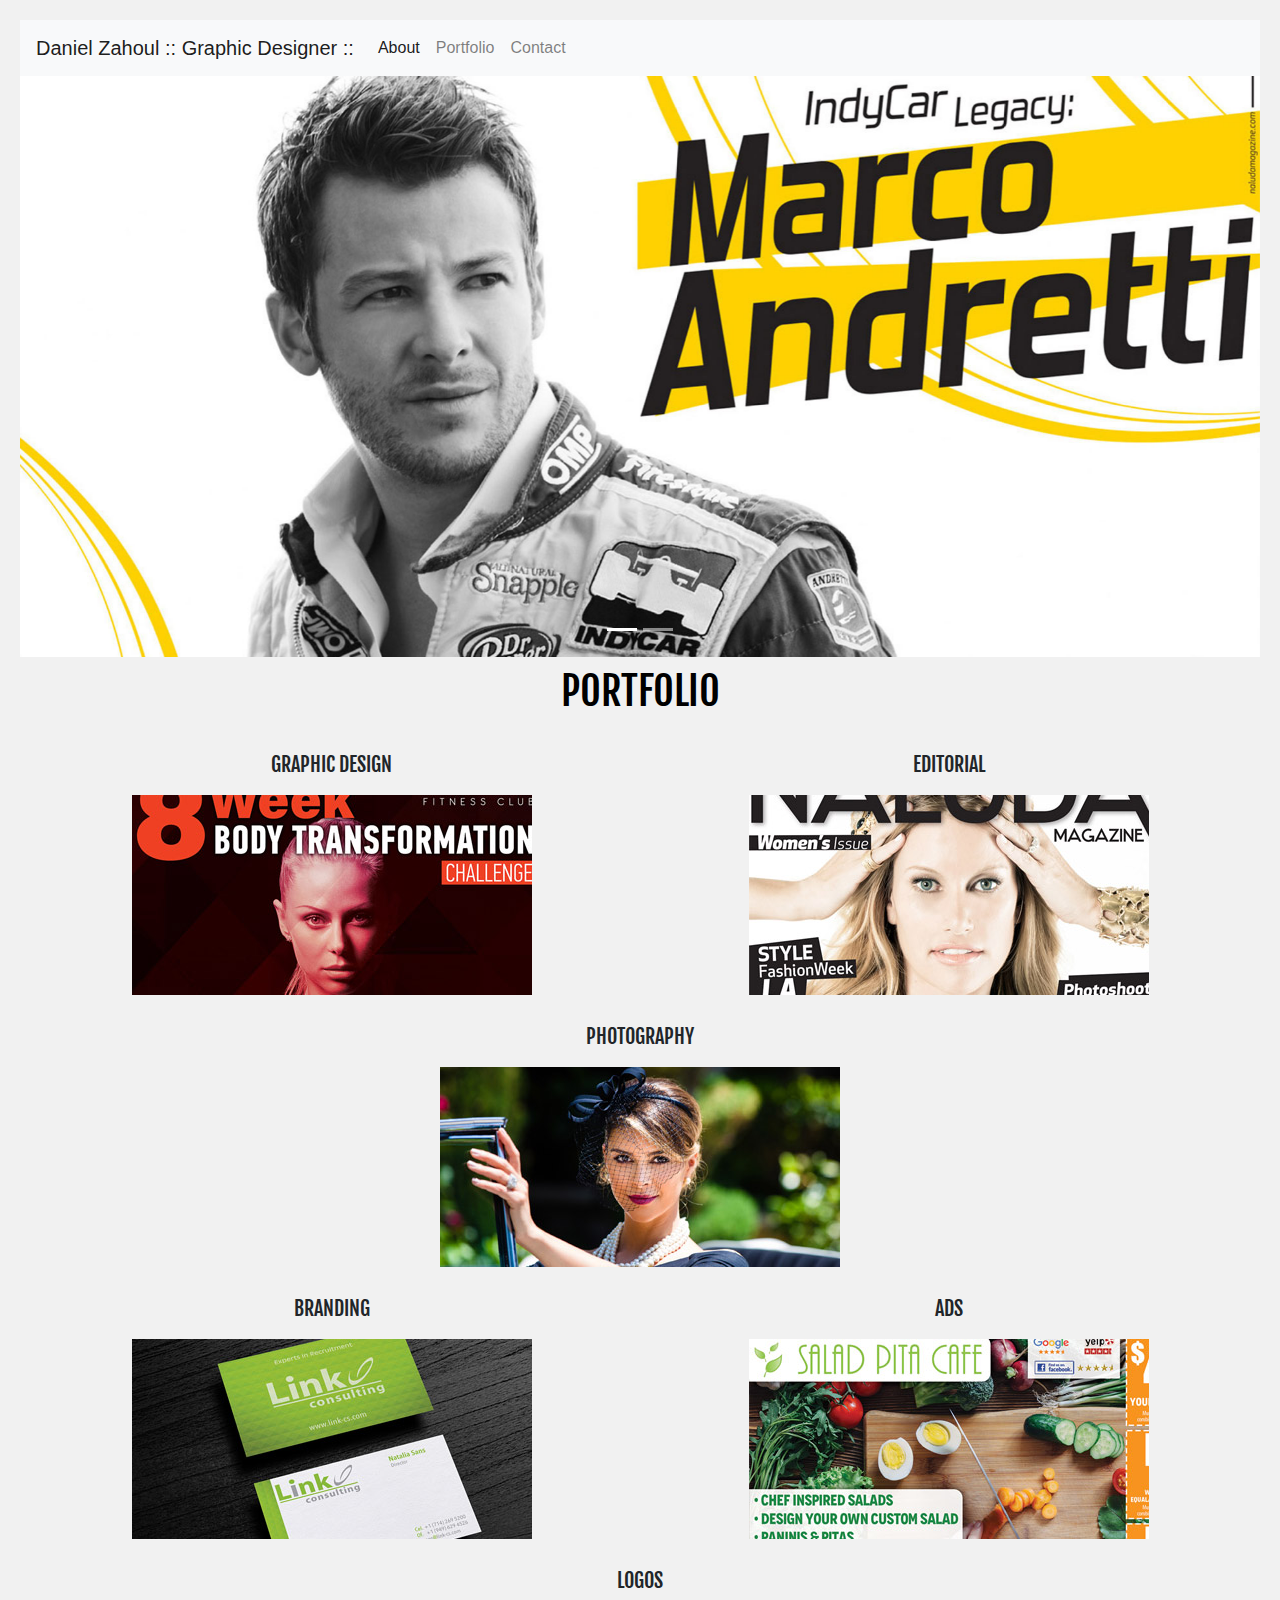
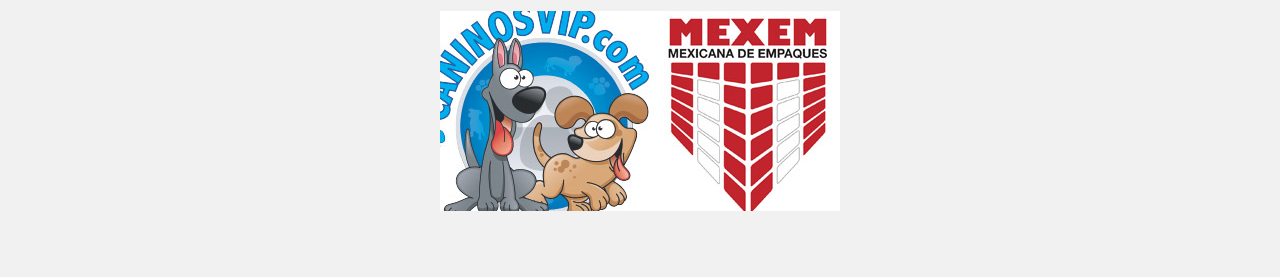
<file: index.html>
<!doctype html>
<html lang="en">
  <head>
      <link rel="stylesheet" href="https://maxcdn.bootstrapcdn.com/bootstrap/4.0.0/css/bootstrap.min.css" integrity="sha384-Gn5384xqQ1aoWXA+058RXPxPg6fy4IWvTNh0E263XmFcJlSAwiGgFAW/dAiS6JXm"crossorigin="anonymous">
    <!-- MUY IMPORTANTE DOCUMENTATION -->
      <!-- <link href="css/style.css" type="text/css" rel="stylesheet"> -->
      <link href="style.css" type="text/css" rel="stylesheet">
    <!-- https://getbootstrap.com/docs/4.0/components/jumbotron/ DOCUMENTATION FOR THE BOOTSTRAP JUMBOTRON COMPONENT -->
    <!-- Required meta tags -->
    <meta charset="utf-8">
    <meta name="viewport" content="width=device-width, initial-scale=1, shrink-to-fit=no">

    <!-- Bootstrap CSS -->

    <script src="https://code.jquery.com/jquery-3.2.1.slim.min.js" integrity="sha384-KJ3o2DKtIkvYIK3UENzmM7KCkRr/rE9/Qpg6aAZGJwFDMVNA/GpGFF93hXpG5KkN" crossorigin="anonymous"></script>
    <script src="https://cdnjs.cloudflare.com/ajax/libs/popper.js/1.12.9/umd/popper.min.js" integrity="sha384-ApNbgh9B+Y1QKtv3Rn7W3mgPxhU9K/ScQsAP7hUibX39j7fakFPskvXusvfa0b4Q" crossorigin="anonymous"></script>
    <script src="https://maxcdn.bootstrapcdn.com/bootstrap/4.0.0/js/bootstrap.min.js" integrity="sha384-JZR6Spejh4U02d8jOt6vLEHfe/JQGiRRSQQxSfFWpi1MquVdAyjUar5+76PVCmYl" crossorigin="anonymous"></script>

    <title>Daniel Zahoul :: Graphic Designer ::</title>
    <link href="https://fonts.googleapis.com/css?family=Fjalla+One" rel="stylesheet">
    <style>

              h1 {
                font-family: 'Fjalla One', sans-serif; font-size: 20px;
                }
                    </style>
  </head>
  <body>
    <nav class="navbar navbar-expand-lg navbar-light bg-light">
      <a class="navbar-brand" href="index.html">Daniel Zahoul :: Graphic Designer ::</a>
      <button class="navbar-toggler" type="button" data-toggle="collapse" data-target="#navbarSupportedContent" aria-controls="navbarSupportedContent" aria-expanded="false" aria-label="Toggle navigation">
        <span class="navbar-toggler-icon"></span>
      </button>

      <div class="collapse navbar-collapse" id="navbarSupportedContent">
        <ul class="navbar-nav mr-auto">
          <li class="nav-item active">
              <a class="nav-link" href="about.html">About</a>
          </li>
          <li class="nav-item">
            <a class="nav-link" href="portfolio.html">Portfolio</a>
          </li>
          <li class="nav-item">
            <a class="nav-link" href="contact.html">Contact</a>
          </li>
        </ul>
      </div>
    </nav>
    <div id="carouselExampleIndicators" class="carousel slide" data-ride="carousel">
      <ol class="carousel-indicators">
        <li data-target="#carouselExampleIndicators" data-slide-to="0" class="active"></li>
        <li data-target="#carouselExampleIndicators" data-slide-to="1"></li>
      </ol>
      <div class="carousel-inner">
        <div class="carousel-item active">
          <div class="centered"></div>

          <img class="d-block w-100" src="img/sl-editorial.jpg" alt="Editorial Design">
        </div>

        <div class="carousel-item">
          <img class="d-block w-100" src="img/sl-graphicdesign.jpg" alt="Graphic Design">
        </div>
      </div>
      <a class="carousel-control-prev" href="#carouselExampleIndicators" role="button" data-slide="prev">
        <span class="carousel-control-prev-icon" aria-hidden="true"></span>
        <span class="sr-only">Previous</span>
      </a>
      <a class="carousel-control-next" href="#carouselExampleIndicators" role="button" data-slide="next">
        <span class="carousel-control-next-icon" aria-hidden="true"></span>
        <span class="sr-only">Next</span>
      </a>
    </div>
    <h1 class="display3">PORTFOLIO</h1>
</div>
    </div>
</div>
<div class="container-fluid">
<div class="row">
  <div class="col contentContain">
    <h1>GRAPHIC DESIGN</h1>
    <a href=""><img src="img/graphicdesign.jpg"></a>
  </div>
  <div class="col contentContain">
    <h1>EDITORIAL</h1>
  <a href=""><img src="img/editorialdesign.jpg"></a>
  </div>
  <div class="col contentContain">
    <h1>PHOTOGRAPHY</h1>
  <a href=""><img src="img/photography.jpg"></a>
  </div>
  <div class="w-100"></div>
  <div class="col contentContain">
    <h1>BRANDING</h1>
  <a href=""><img src="img/branding.jpg"></a>
  </div>
  <div class="col contentContain">
    <h1>ADS</h1>
  <a href=""><img src="img/ads.jpg"></a>
  </div>
  <div class="col contentContain">
    <h1>LOGOS</h1>
  <a href=""><img src="img/logos.jpg"></a>
  </div>
</div>
</div>
</div>
<h1 class="display3"></h1>
</div>

  </body>
<!-- Hotjar Tracking Code for https://dzahoul.github.io/classtest/ -->
<script>
    (function(h,o,t,j,a,r){
        h.hj=h.hj||function(){(h.hj.q=h.hj.q||[]).push(arguments)};
        h._hjSettings={hjid:946400,hjsv:6};
        a=o.getElementsByTagName('head')[0];
        r=o.createElement('script');r.async=1;
        r.src=t+h._hjSettings.hjid+j+h._hjSettings.hjsv;
        a.appendChild(r);
    })(window,document,'https://static.hotjar.com/c/hotjar-','.js?sv=');
</script>
</html>
</file>
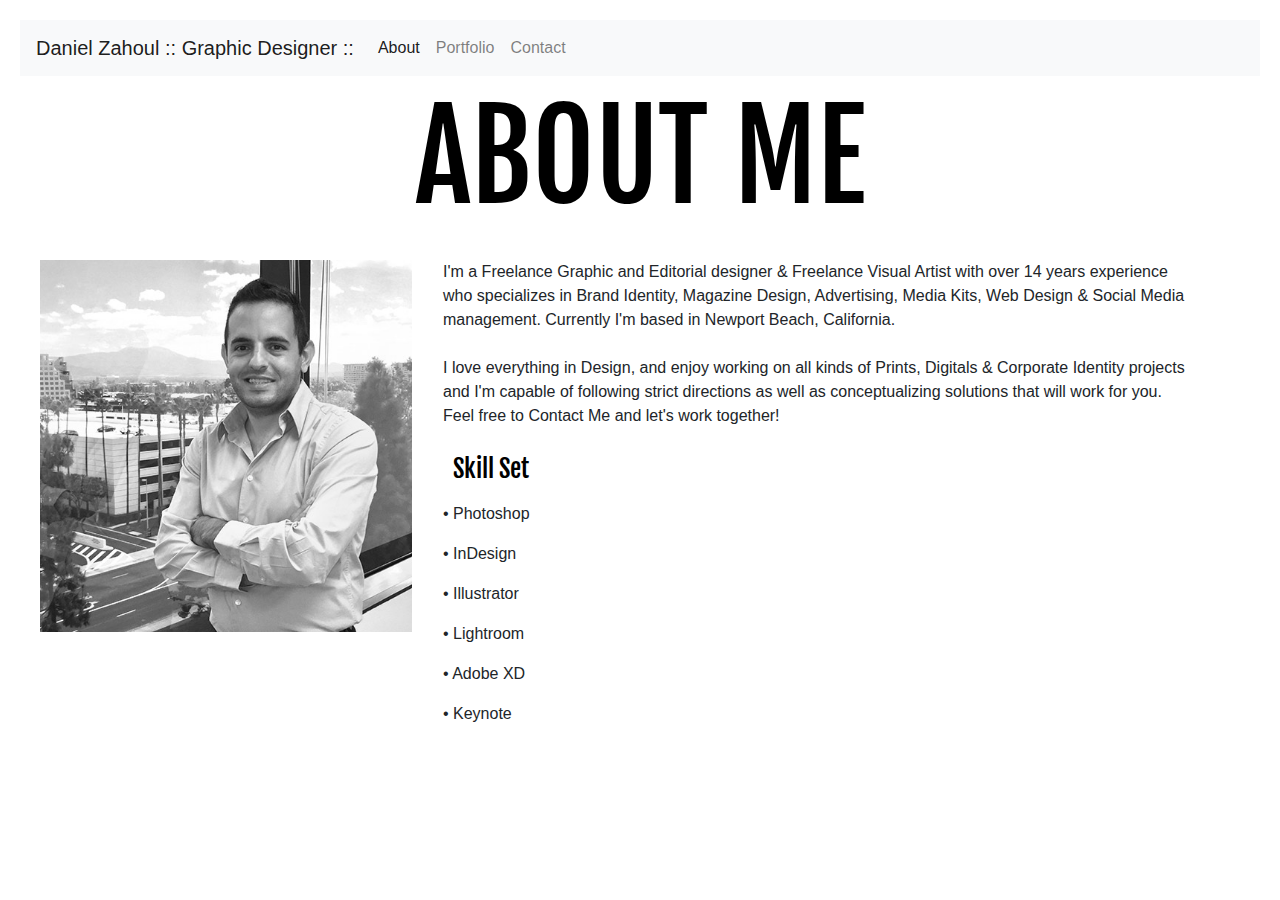
<file: about.html>
<!doctype html>
<html lang="en">
  <head>
    <link rel="stylesheet" href="https://maxcdn.bootstrapcdn.com/bootstrap/4.0.0/css/bootstrap.min.css" integrity="sha384-Gn5384xqQ1aoWXA+058RXPxPg6fy4IWvTNh0E263XmFcJlSAwiGgFAW/dAiS6JXm"crossorigin="anonymous">
    <!-- MUY IMPORTANTE DOCUMENTATION -->
      <!-- <link href="css/style.css" type="text/css" rel="stylesheet"> -->
      <link href="style.css" type="text/css" rel="stylesheet">
    <!-- https://getbootstrap.com/docs/4.0/components/jumbotron/ DOCUMENTATION FOR THE BOOTSTRAP JUMBOTRON COMPONENT -->
    <!-- Required meta tags -->
    <meta charset="utf-8">
    <meta name="viewport" content="width=device-width, initial-scale=1, shrink-to-fit=no">

    <!-- Bootstrap CSS -->
    <link rel="stylesheet" href="https://maxcdn.bootstrapcdn.com/bootstrap/4.0.0/css/bootstrap.min.css" integrity="sha384-Gn5384xqQ1aoWXA+058RXPxPg6fy4IWvTNh0E263XmFcJlSAwiGgFAW/dAiS6JXm"crossorigin="anonymous">
    <script src="https://code.jquery.com/jquery-3.2.1.slim.min.js" integrity="sha384-KJ3o2DKtIkvYIK3UENzmM7KCkRr/rE9/Qpg6aAZGJwFDMVNA/GpGFF93hXpG5KkN" crossorigin="anonymous"></script>
    <script src="https://cdnjs.cloudflare.com/ajax/libs/popper.js/1.12.9/umd/popper.min.js" integrity="sha384-ApNbgh9B+Y1QKtv3Rn7W3mgPxhU9K/ScQsAP7hUibX39j7fakFPskvXusvfa0b4Q" crossorigin="anonymous"></script>
    <script src="https://maxcdn.bootstrapcdn.com/bootstrap/4.0.0/js/bootstrap.min.js" integrity="sha384-JZR6Spejh4U02d8jOt6vLEHfe/JQGiRRSQQxSfFWpi1MquVdAyjUar5+76PVCmYl" crossorigin="anonymous"></script>

    <title>DZahoul :: About ::</title>
    <link href="https://fonts.googleapis.com/css?family=Fjalla+One" rel="stylesheet">
    <style>

              h1 {
                font-family: 'Fjalla One', sans-serif; font-size: 20px;
                }
                    </style>
  </head>
  <body>
    <nav class="navbar navbar-expand-lg navbar-light bg-light">
      <a class="navbar-brand" href="index.html">Daniel Zahoul :: Graphic Designer ::</a>
      <button class="navbar-toggler" type="button" data-toggle="collapse" data-target="#navbarSupportedContent" aria-controls="navbarSupportedContent" aria-expanded="false" aria-label="Toggle navigation">
        <span class="navbar-toggler-icon"></span>
      </button>

      <div class="collapse navbar-collapse" id="navbarSupportedContent">
        <ul class="navbar-nav mr-auto">
          <li class="nav-item active">
              <a class="nav-link" href="about.html">About</a>
          </li>
          <li class="nav-item">
            <a class="nav-link" href="portfolio.html">Portfolio</a>
          </li>
          <li class="nav-item">
            <a class="nav-link" href="contact.html">Contact</a>
          </li>
        </ul>
      </div>
    </nav>
    <h1 class="display4">ABOUT ME</h1>
</div>
    </div>
    <html>
    <head>
      <meta charset="utf-8" />
      <meta http-equiv="X-UA-Compatible" content="IE=edge">
      <title>Daniel Zahoul</title>
      <meta name="viewport" content="width=device-width, initial-scale=1">
      <link rel="stylesheet" type="text/css" media="screen" href="main.css" />

    </head>
    <body>
      <div class="page-content">
        <div class="imageContainer">
          <img src="img/about1.jpg">
        </div>
        <div class="blog-post">

          <p>
            I'm a Freelance Graphic and Editorial designer & Freelance Visual Artist with over 14 years experience who specializes in Brand Identity, Magazine Design, Advertising, Media Kits, Web Design & Social Media management. Currently I'm based in Newport Beach, California.<br><br>

            I love everything in Design, and enjoy working on all kinds of Prints, Digitals & Corporate Identity projects and I'm capable of following strict directions as well as conceptualizing solutions that will work for you.

            Feel free to Contact Me and let's work together!
          </p>
    <h1 class="display5">Skill Set</h1>

            <p>• Photoshop</p>
            <p>• InDesign</p>
            <p>• Illustrator</p>
            <p>• Lightroom</p>
            <p>• Adobe XD</p>
            <p>• Keynote</p>
          </p>
</div>
</div>
</file>
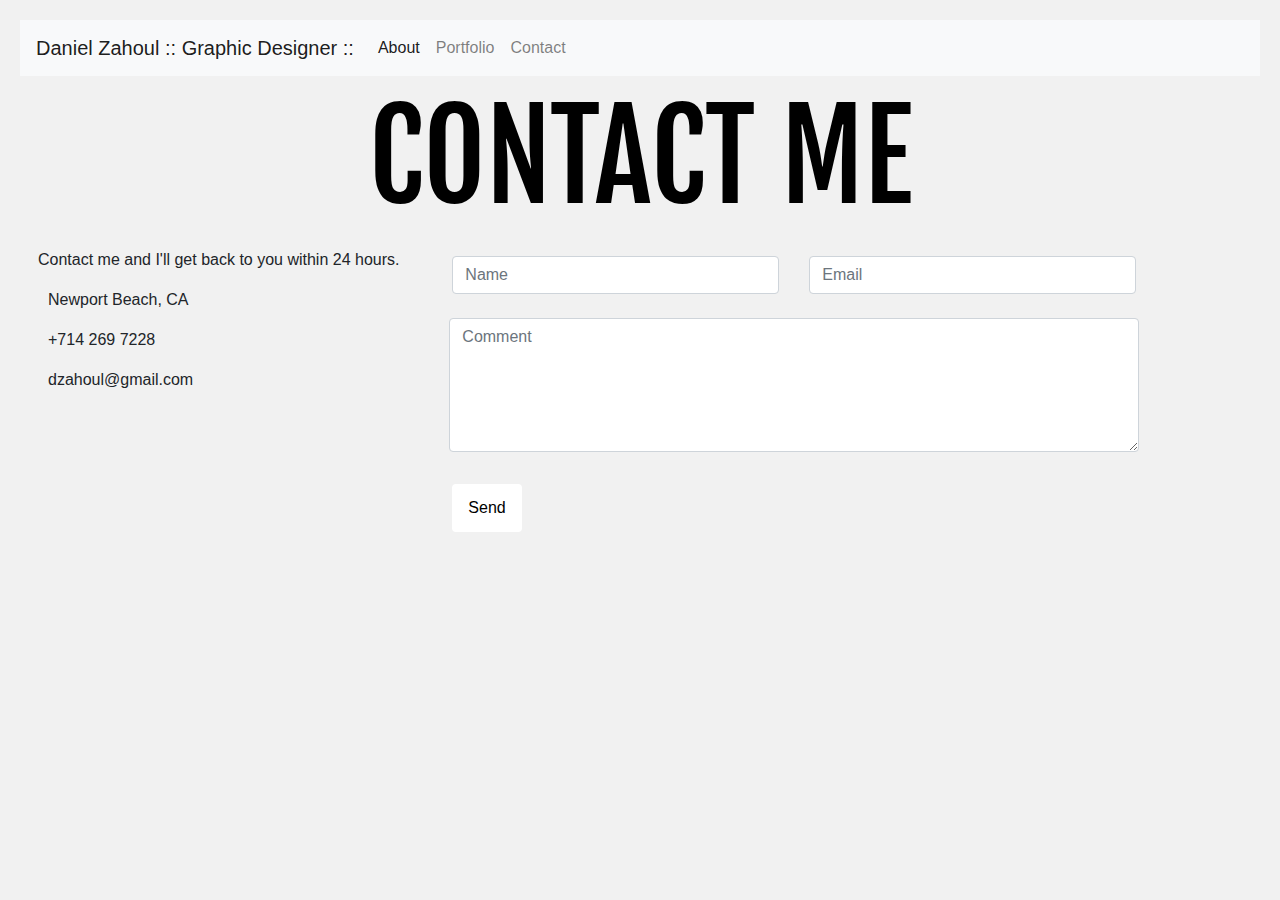
<file: contact.html>
<!doctype html>
<html lang="en">
  <head>
    <link rel="stylesheet" href="https://maxcdn.bootstrapcdn.com/bootstrap/4.0.0/css/bootstrap.min.css" integrity="sha384-Gn5384xqQ1aoWXA+058RXPxPg6fy4IWvTNh0E263XmFcJlSAwiGgFAW/dAiS6JXm"crossorigin="anonymous">
    <!-- MUY IMPORTANTE DOCUMENTATION -->
      <!-- <link href="css/style.css" type="text/css" rel="stylesheet"> -->
      <link href="style.css" type="text/css" rel="stylesheet">
    <!-- https://getbootstrap.com/docs/4.0/components/jumbotron/ DOCUMENTATION FOR THE BOOTSTRAP JUMBOTRON COMPONENT -->
    <!-- Required meta tags -->
    <meta charset="utf-8">
    <meta name="viewport" content="width=device-width, initial-scale=1, shrink-to-fit=no">

    <!-- Bootstrap CSS -->

    <script src="https://code.jquery.com/jquery-3.2.1.slim.min.js" integrity="sha384-KJ3o2DKtIkvYIK3UENzmM7KCkRr/rE9/Qpg6aAZGJwFDMVNA/GpGFF93hXpG5KkN" crossorigin="anonymous"></script>
    <script src="https://cdnjs.cloudflare.com/ajax/libs/popper.js/1.12.9/umd/popper.min.js" integrity="sha384-ApNbgh9B+Y1QKtv3Rn7W3mgPxhU9K/ScQsAP7hUibX39j7fakFPskvXusvfa0b4Q" crossorigin="anonymous"></script>
    <script src="https://maxcdn.bootstrapcdn.com/bootstrap/4.0.0/js/bootstrap.min.js" integrity="sha384-JZR6Spejh4U02d8jOt6vLEHfe/JQGiRRSQQxSfFWpi1MquVdAyjUar5+76PVCmYl" crossorigin="anonymous"></script>

    <title>DZahoul :: Contact ::</title>
    <link href="https://fonts.googleapis.com/css?family=Fjalla+One" rel="stylesheet">
    <style>

              h1 {
                font-family: 'Fjalla One', sans-serif; font-size: 20px;
                }
                    </style>
  </head>
  <body>
    <nav class="navbar navbar-expand-lg navbar-light bg-light">
      <a class="navbar-brand" href="index.html">Daniel Zahoul :: Graphic Designer ::</a>
      <button class="navbar-toggler" type="button" data-toggle="collapse" data-target="#navbarSupportedContent" aria-controls="navbarSupportedContent" aria-expanded="false" aria-label="Toggle navigation">
        <span class="navbar-toggler-icon"></span>
      </button>

      <div class="collapse navbar-collapse" id="navbarSupportedContent">
        <ul class="navbar-nav mr-auto">
          <li class="nav-item active">
              <a class="nav-link" href="about.html">About</a>
          </li>
          <li class="nav-item">
            <a class="nav-link" href="portfolio.html">Portfolio</a>
          </li>
          <li class="nav-item">
            <a class="nav-link" href="contact.html">Contact</a>
          </li>
        </ul>
      </div>
    </nav>
    <h1 class="display4">CONTACT ME</h1>
    <div id="contact" class="container-fluid bg-grey">
  <div class="row">
    <link rel="stylesheet" href="https://use.fontawesome.com/releases/v5.1.0/css/all.css" integrity="sha384-lKuwvrZot6UHsBSfcMvOkWwlCMgc0TaWr+30HWe3a4ltaBwTZhyTEggF5tJv8tbt" crossorigin="anonymous">
    <div class="col-sm-4 md-4 lg-4">
      <p>Contact me and I'll get back to you within 24 hours.</p>
      <p><i class="fas fa-map-marker-alt"></i></span>Newport Beach, CA</p>
      <p><i class="fas fa-mobile-alt"></i></span>+714 269 7228</p>
      <p><i class="far fa-envelope"></i></span>dzahoul@gmail.com</p>
    </div>
    <div class="col-sm-7 slideanim">
      <div class="row">
        <div class="col-sm-6 form-group">
          <input class="form-control" id="name" name="name" placeholder="Name" type="text" required>
        </div>
        <div class="col-sm-6 form-group">
          <input class="form-control" id="email" name="email" placeholder="Email" type="email" required>
        </div>
      </div>
      <textarea class="form-control" id="comments" name="comments" placeholder="Comment" rows="5"></textarea><br>
      <div class="row">
        <div class="col-sm-12 form-group">
          <button class="btn btn-default pull-right sub-button" type="submit">Send</button>
        </div>
      </div>
    </div>
  </div>
</div>
</div>
</file>
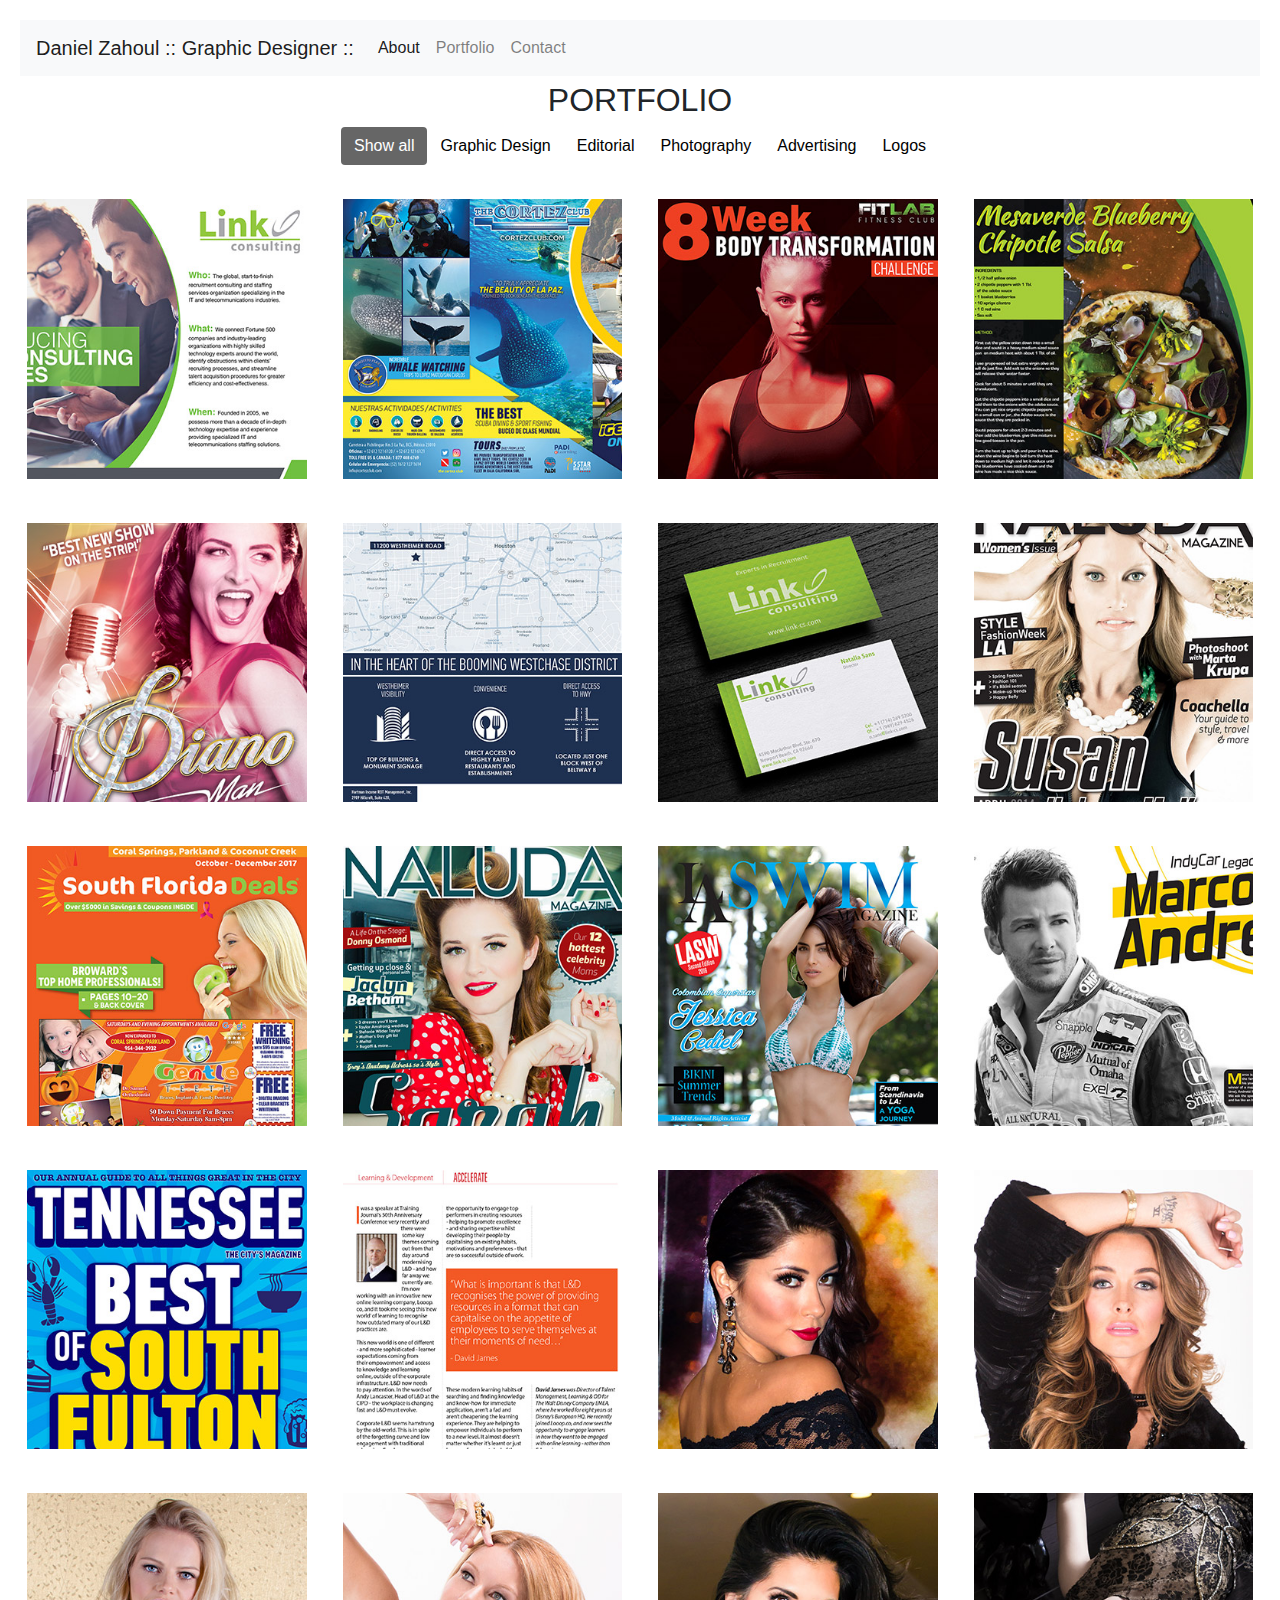
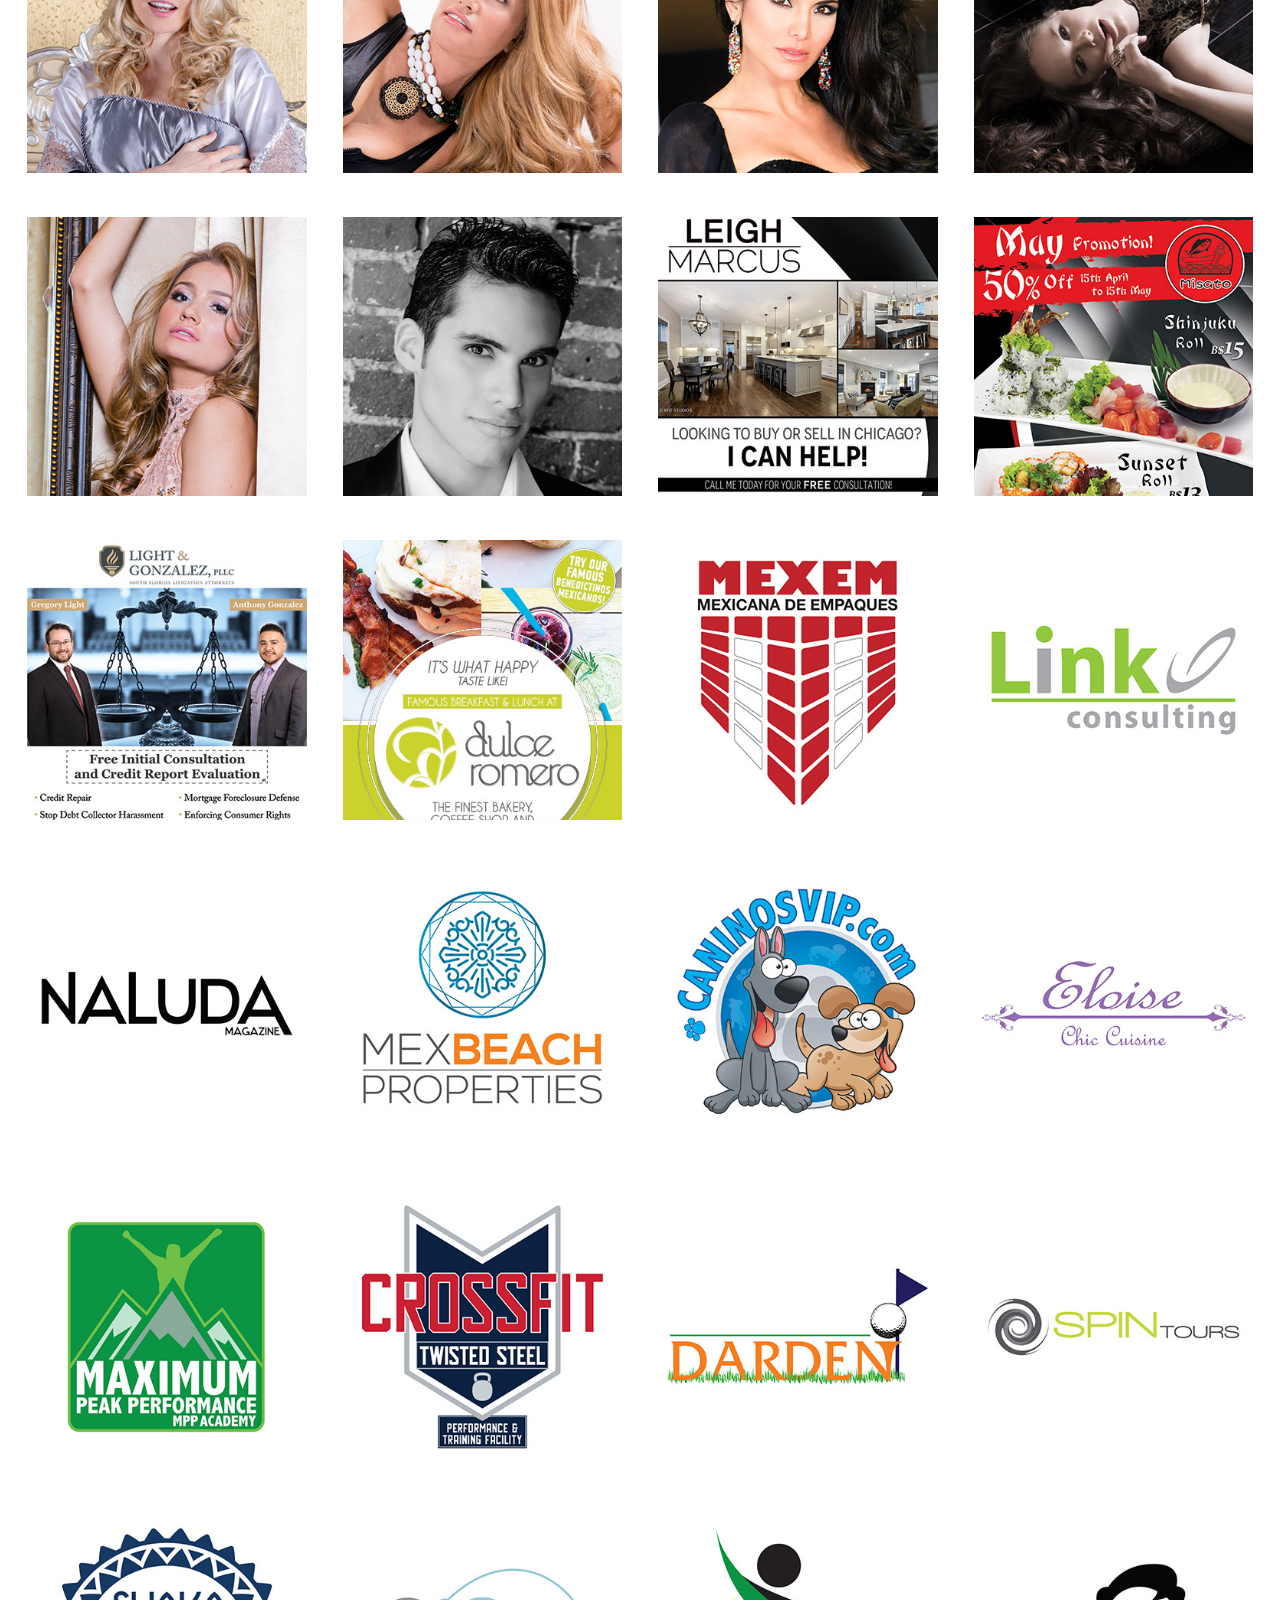
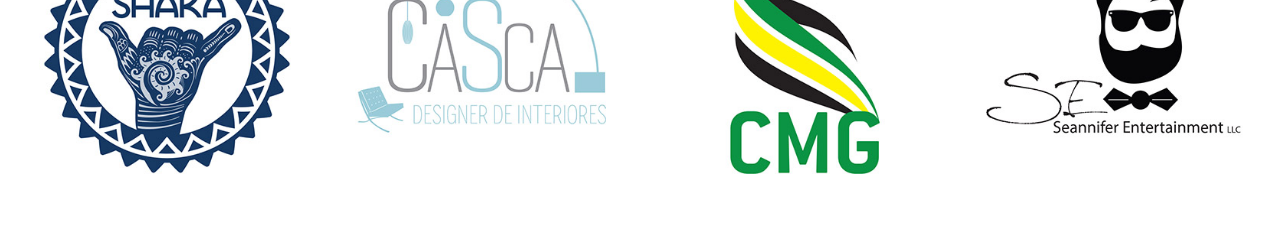
<file: portfolio -2.html>
<!------ Include the above in your HEAD tag ---------->
<!doctype html>
<html lang="en">
  <head>
    <!-- MUY IMPORTANTE DOCUMENTATION -->
      <link href="style.css" type="text/css" rel="stylesheet">
    <!-- https://getbootstrap.com/docs/4.0/components/jumbotron/ DOCUMENTATION FOR THE BOOTSTRAP JUMBOTRON COMPONENT -->
    <!-- Required meta tags -->
    <meta charset="utf-8">
    <meta name="viewport" content="width=device-width, initial-scale=1, shrink-to-fit=no">

    <!-- Bootstrap CSS -->
    <link rel="stylesheet" href="https://maxcdn.bootstrapcdn.com/bootstrap/4.0.0/css/bootstrap.min.css" integrity="sha384-Gn5384xqQ1aoWXA+058RXPxPg6fy4IWvTNh0E263XmFcJlSAwiGgFAW/dAiS6JXm"crossorigin="anonymous">


    <title>DZahoul :: Portfolio ::</title>
  </head>
  <body>
    <nav class="navbar navbar-expand-lg navbar-light bg-light">
      <a class="navbar-brand" href="index.html">Daniel Zahoul :: Graphic Designer ::</a>
      <button class="navbar-toggler" type="button" data-toggle="collapse" data-target="#navbarSupportedContent" aria-controls="navbarSupportedContent" aria-expanded="false" aria-label="Toggle navigation">
        <span class="navbar-toggler-icon"></span>
      </button>

      <div class="collapse navbar-collapse" id="navbarSupportedContent">
        <ul class="navbar-nav mr-auto">
          <li class="nav-item active">
              <a class="nav-link" href="about.html">About</a>
          </li>
          <li class="nav-item">
            <a class="nav-link" href="portfolio.html">Portfolio</a>
          </li>
          <li class="nav-item">
            <a class="nav-link" href="contact.html">Contact</a>
          </li>
        </ul>
      </div>
    </nav>
  </div>

        <h2>PORTFOLIO</h2>
<div id="myBtnContainer" class="d-flex btn-flex">
  <button class="btn active" onclick="filterSelection('all')">Show all</button>
  <button class="btn" onclick="filterSelection('graphic')">Graphic Design</button>
  <button class="btn" onclick="filterSelection('editorial')">Editorial</button>
  <button class="btn" onclick="filterSelection('photography')">Photography</button>
  <button class="btn" onclick="filterSelection('ads')">Advertising</button>
  <button class="btn" onclick="filterSelection('logos')">Logos</button>
</div>

<!-- Portfolio Gallery Grid -->
<div class="row">
  <div class="column graphic">
    <div class="content pichover">
      <img src="img/graphic/graphic-1.jpg" alt="graphic" style="width:100%">
    </div>
  </div>
  <div class="column graphic">
    <div class="content pichover">
      <img src="img/graphic/graphic-2.jpg" alt="graphic" style="width:100%">
    </div>
  </div>
  <div class="column graphic">
    <div class="content pichover">
      <img src="img/graphic/graphic-3.jpg" alt="graphic" style="width:100%">
    </div>
  </div>
  <div class="column graphic">
    <div class="content pichover">
      <img src="img/graphic/graphic-4.jpg" alt="graphic" style="width:100%">
    </div>
  </div>
  <div class="column graphic">
    <div class="content pichover">
      <img src="img/graphic/graphic-5.jpg" alt="graphic" style="width:100%">
    </div>
  </div>
  <div class="column graphic">
    <div class="content pichover">
      <img src="img/graphic/graphic-6.jpg" alt="graphic" style="width:100%">
    </div>
  </div>
  <div class="column graphic">
    <div class="content pichover">
      <img src="img/graphic/graphic-7.jpg" alt="graphic" style="width:100%">
    </div>
  </div>


  <div class="column editorial">
    <div class="content pichover">
          <img src="img/editorial/editorial-1.jpg" alt="editorial" style="width:100%">
      </div>
  </div>
  <div class="column editorial">
    <div class="content pichover">
      <img src="img/editorial/editorial-2.jpg" alt="editorial" style="width:100%">
    </div>
  </div>
  <div class="column editorial">
    <div class="content pichover">
      <img src="img/editorial/editorial-3.jpg" alt="editorial" style="width:100%">
    </div>
  </div>
  <div class="column editorial">
    <div class="content pichover">
      <img src="img/editorial/editorial-4.jpg" alt="editorial" style="width:100%">
    </div>
  </div>
  <div class="column editorial">
    <div class="content pichover">
      <img src="img/editorial/editorial-5.jpg" alt="editorial" style="width:100%">
    </div>
  </div>
  <div class="column editorial">
    <div class="content pichover">
      <img src="img/editorial/editorial-6.jpg" alt="editorial" style="width:100%">
    </div>
  </div>
  <div class="column editorial">
    <div class="content pichover">
      <img src="img/editorial/editorial-7.jpg" alt="editorial" style="width:100%">
    </div>
  </div>

  <div class="column photography">
    <div class="content pichover">
        <a href="photography-arianny-celeste.html">
      <img src="img/photography/arianny-1.jpg" alt="photography" style="width:100%">
        </a>
    </div>
  </div>
  <div class="column photography">
    <div class="content pichover">
      <a href="photography-courtney-binham.html">
      <img src="img/photography/courtney-1.jpg" alt="photography" style="width:100%">
      </a>
    </div>
  </div>

  <div class="column photography">
    <div class="content pichover">
        <a href="photography-mircea-monroe.html">
      <img src="img/photography/mircea-1.jpg" alt="photography" style="width:100%">
      </a>
    </div>

  </div>
  <div class="column photography">
    <div class="content pichover">
        <a href="photography-susan-holmes-mckagan.html">
      <img src="img/photography/susan-1.jpg" alt="photography" style="width:100%">
        </a>
    </div>
    </div>
  <div class="column photography">
    <div class="content pichover">
      <a href="photography-joyce-giroud.html">
      <img src="img/photography/joyce-1.jpg" alt="photography" style="width:100%">
        </a>
    </div>
  </div>

  <div class="column photography">
    <div class="content pichover">
      <a href="photography-alyssandra-snows.html">
      <img src="img/photography/alyssandra-1.jpg" alt="photography" style="width:100%">
        </a>
    </div>
  </div>

  <div class="column photography">
    <div class="content pichover">
      <a href="photography-martha-krupa.html">
      <img src="img/photography/martha-1.jpg" alt="photography" style="width:100%">
        </a>
    </div>
  </div>

  <div class="column photography">
    <div class="content pichover">
      <a href="photography-marvin-cortes.html">
      <img src="img/photography/marvin-1.jpg" alt="photography" style="width:100%">
        </a>
    </div>
  </div>

  <div class="column ads">
    <div class="content pichover">
      <img src="img/ads/ads-1.jpg" alt="ads" style="width:100%">
    </div>
  </div>
  <div class="column ads">
    <div class="content pichover">
      <img src="img/ads/ads-2.jpg" alt="ads" style="width:100%">
    </div>
  </div>
  <div class="column ads">
    <div class="content pichover">
      <img src="img/ads/ads-3.jpg" alt="ads" style="width:100%">
    </div>
  </div>
  <div class="column ads">
    <div class="content pichover">
      <img src="img/ads/ads-4.jpg" alt="ads" style="width:100%">
    </div>
  </div>

  <div class="column logos">
    <div class="content pichover">
      <img src="img/logos/logo-1.jpg" alt="logos" style="width:100%">
    </div>
  </div>
  <div class="column logos">
    <div class="content pichover">
      <img src="img/logos/logo-2.jpg" alt="logos" style="width:100%">
    </div>
  </div>
  <div class="column logos">
    <div class="content pichover">
      <img src="img/logos/logo-3.jpg" alt="logos" style="width:100%">
    </div>
  </div>
  <div class="column logos">
    <div class="content pichover">
      <img src="img/logos/logo-4.jpg" alt="logos" style="width:100%">
    </div>
  </div>
  <div class="column logos">
    <div class="content pichover">
      <img src="img/logos/logo-5.jpg" alt="logos" style="width:100%">
    </div>
  </div>
  <div class="column logos">
    <div class="content pichover">
      <img src="img/logos/logo-6.jpg" alt="logos" style="width:100%">
    </div>
  </div>
  <div class="column logos">
    <div class="content pichover">
      <img src="img/logos/logo-7.jpg" alt="logos" style="width:100%">
    </div>
  </div>
  <div class="column logos">
    <div class="content pichover">
      <img src="img/logos/logo-8.jpg" alt="logos" style="width:100%">
    </div>
  </div>
  <div class="column logos">
    <div class="content pichover">
      <img src="img/logos/logo-9.jpg" alt="logos" style="width:100%">
    </div>
  </div>
  <div class="column logos">
    <div class="content pichover">
      <img src="img/logos/logo-10.jpg" alt="logos" style="width:100%">
    </div>
  </div>
  <div class="column logos">
    <div class="content pichover">
      <img src="img/logos/logo-11.jpg" alt="logos" style="width:100%">
    </div>
  </div>
  <div class="column logos">
    <div class="content pichover">
      <img src="img/logos/logo-12.jpg" alt="logos" style="width:100%">
    </div>
  </div>
  <div class="column logos">
    <div class="content pichover">
      <img src="img/logos/logo-13.jpg" alt="logos" style="width:100%">
    </div>
  </div>
  <div class="column logos">
    <div class="content pichover">
      <img src="img/logos/logo-14.jpg" alt="logos" style="width:100%">
    </div>
  </div>
<!-- END GRID -->
        </div>
    </div>
</section>
<script src="https://code.jquery.com/jquery-3.2.1.slim.min.js" integrity="sha384-KJ3o2DKtIkvYIK3UENzmM7KCkRr/rE9/Qpg6aAZGJwFDMVNA/GpGFF93hXpG5KkN" crossorigin="anonymous"></script>
<script src="https://cdnjs.cloudflare.com/ajax/libs/popper.js/1.12.9/umd/popper.min.js" integrity="sha384-ApNbgh9B+Y1QKtv3Rn7W3mgPxhU9K/ScQsAP7hUibX39j7fakFPskvXusvfa0b4Q" crossorigin="anonymous"></script>
<script src="https://maxcdn.bootstrapcdn.com/bootstrap/4.0.0/js/bootstrap.min.js" integrity="sha384-JZR6Spejh4U02d8jOt6vLEHfe/JQGiRRSQQxSfFWpi1MquVdAyjUar5+76PVCmYl" crossorigin="anonymous"></script>
<script src="js/port.js"></script>
</file>
<file: style.css>
.display-1 {
    font-size: 6rem;
    font-weight: 800;
    line-height: 1.2;
    position: absolute;
}

.alignder {

  width: 53%;
  outline: 1px solid red;
}

.display3 {
  font-size: 40px;
  padding: 10px;
  color: black;
}

.display4 {
  font-size: 120px;
  padding: 10px;
  color: black;
}

.btn-flex {
  display: flex;
  justify-content: center;
}

.display5 {
  font-size: 25px;
  text-align: left;
  color: black;
}

i {
  padding-right: 10px
}

.sub-button {
  border-color: #cfd4da;
  border-style: solid;
  border-width: 1px;
}

.contentContain {
  width: 100%;
  padding: 10px;
  margin: 0 auto;
  text-align: center;
}

h1 {
text-align: center;
padding: 10px;
font-size: 15px;

}
* {
    box-sizing: border-box;
}

body {
    background-color: #f1f1f1;
    padding: 20px;
    font-family: Arial;
}

/* Center website */
.main {
    max-width: 1000px;
    margin: auto;
}

h1 {
    font-size: 50px;
    word-break: break-all;
}

h2 {
    font-size: 40px;
    text-align: center;
    padding-top: 5px;
}

.row {
    margin: 8px -16px;
}

/* Add padding BETWEEN each column (if you want) */
.row,
.row > .column {
    padding: 8px;
}

/* Create three equal columns that floats next to each other */
.column {
    float: left;
    width: 33.33%;
    display: none; /* Hide columns by default */
}

/* Clear floats after rows */
.row:after {
    content: "";
    display: table;
    clear: both;
}

/* Content */
.content {
    background-color: white;
    padding: 10px;
}

/* The "show" class is added to the filtered elements */
.show {
    display: block;
}

/* Style the buttons */
.btn {
  border: none;
  outline: none;
  padding: 12px 16px;
  background-color: white;
  cursor: pointer;
}

/* Add a grey background color on mouse-over */
.btn:hover {
  background-color: #ddd;
}

/* Add a dark background color to the active button */
.btn.active {
  background-color: #666;
   color: white;
}
.row {
  display: flex;
  flex-wrap: wrap;
  padding: 0 4px;
}

/* Create four equal columns that sits next to each other */
.column {
  flex: 25%;
  max-width: 25%;
  padding: 0 4px;
}

.column img {
  margin-top: 8px;
  vertical-align: middle;
}

.pichover:hover {
  opacity: 0.4;
  filter: alpha(opacity=80);
}

/* Responsive layout - makes a two column-layout instead of four columns */
@media screen and (max-width: 800px) {
  .column {
    flex: 50%;
    max-width: 50%;
  }
}

/* Responsive layout - makes the two columns stack on top of each other instead of next to each other */
@media screen and (max-width: 600px) {
  .column {
    flex: 100%;
    max-width: 100%;
  }
}
</file>
<file: main.css>
* {
  box-sizing: border-box;
}

.page-content {
  max-width: 100%;
  margin: 20px;
  width: 100%;
}
.imageContainer {
  /* display: inline-block; */
  margin: 0 auto;
  float: left;
  width: 30%;
}
.blog-post {
  display: block;
  width: 65%;
  /* margin: 0 auto; */
  float: left;
  padding: 0 2.5%;
}

img {
  width: 100%;
  margin: 0;
}

@media only screen and (max-width: 425px) {
  .page-content {
    max-width: 80%;
    margin: auto;
  }
}

@media only screen and (max-width: 768px) {
  img {
    /* width: 100%; */
    float: left;
    /* margin: 5%; */
    /* clear: left; */
  }
  .imageContainer {
    display: inline-block;
    margin: 0 auto;
    float: none;
    width: 100%;
  }
  .imageContainer img {
    max-width: 450px;
    float: none;
    margin-left: auto;
    margin-right: auto;
    margin-bottom: auto;
    display: block;
  }
  .page-content {
    max-width: 100%;
    margin: auto;
}
.blog-post {
    display: inline-block;
    width: 100%;
    /* margin: 0 auto; */
    float: none;
    padding: 0 2.5%;
}


}

@media only screen and (max-width: 1024px) {
  img {

  }
}
</file>
